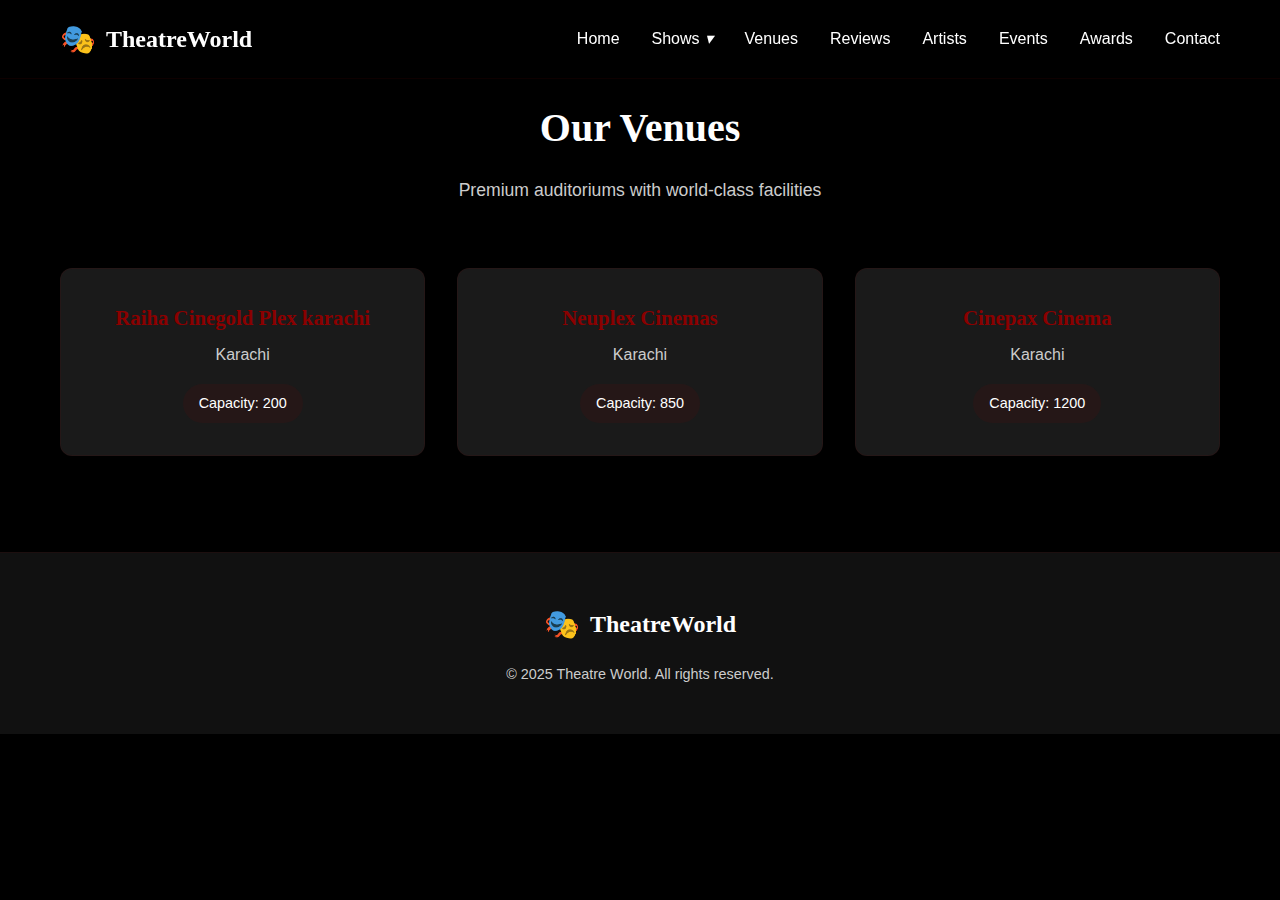
<file: auditorium.html>
<!DOCTYPE html>
<html lang="en">
<head>
    <meta charset="UTF-8">
    <meta name="viewport" content="width=device-width, initial-scale=1.0">
    <title>Document</title>

    <link rel="stylesheet" href="style.css">
</head>
<body>
  <nav class="navbar">
    <div class="nav-container">
      <div class="nav-logo">
        <span class="logo-icon">🎭</span>
        <span class="logo-text">TheatreWorld</span>
      </div>

      <ul class="nav-menu">
        <li><a href="index.html" class="nav-link">Home</a></li>
        <li class="nav-dropdown">
          <a href="#" class="nav-link">Shows <i class="arrow">▾</i></a>
          <div class="dropdown-menu">
            <a href="urdu.html">Urdu Theatre</a>
            <a href="hindi.html">Hindi Theatre</a>
            <a href="english.html">English Theatre</a>
          </div>
        </li>
        <li><a href="auditorium.html" class="nav-link">Venues</a></li>
        <li><a href="theaterspeak.html" class="nav-link">Reviews</a></li>
        <li><a href="artist-gallery.html" class="nav-link">Artists</a></li>
        <li><a href="upcoming-events.html" class="nav-link">Events</a></li>
        <li><a href="award.html" class="nav-link">Awards</a></li>
        <li><a href="feedback.html" class="nav-link">Contact</a></li>
      </ul>

      <div class="hamburger">
        <span></span>
        <span></span>
        <span></span>
      </div>
    </div>
  </nav>
          <!-- Auditoriums Section -->
    <section id="auditoriums" class="auditoriums">
      <div class="container">
          <div class="section-header">
              <h2>Our Venues</h2>
              <p>Premium auditoriums with world-class facilities</p>
          </div>
          <div class="venues-grid">
              <div class="venue-card">
                  <h3>Raiha Cinegold Plex karachi</h3>
                  <p>Karachi</p>
                  <span class="venue-capacity">Capacity: 200</span>
              </div>
              <div class="venue-card">
                  <h3>Neuplex Cinemas</h3>
                  <p>Karachi</p>
                  <span class="venue-capacity">Capacity: 850</span>
              </div>
              <div class="venue-card">
                  <h3>Cinepax Cinema</h3>
                  <p>Karachi</p>
                  <span class="venue-capacity">Capacity: 1200</span>
              </div>
          </div>
      </div>
  </section>
  <footer class="footer">
    <div class="container">
      <div class="footer-content">
        <div class="footer-brand">
          <span class="logo-icon">🎭</span>
          <span class="logo-text">TheatreWorld</span>
        </div>
        <p>&copy; 2025 Theatre World. All rights reserved.</p>
      </div>
    </div>
  </footer>  
  <script src="script.js"></script>
</body>
</html>
</file>
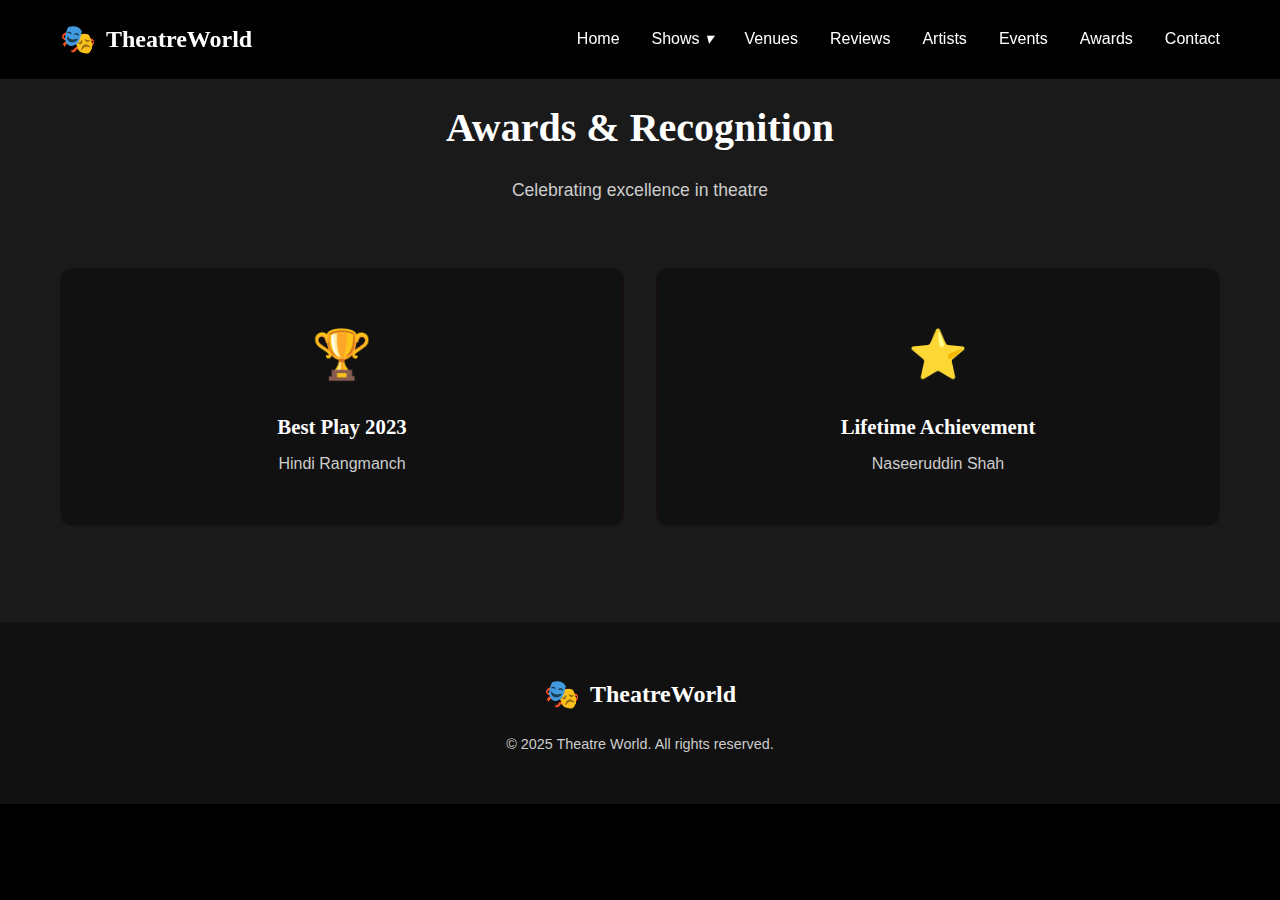
<file: award.html>
<!DOCTYPE html>
<html lang="en">
<head>
    <meta charset="UTF-8">
    <meta name="viewport" content="width=device-width, initial-scale=1.0">
    <title>Document</title>
    <link rel="stylesheet" href="style.css">
</head>
<body>

   <nav class="navbar">
    <div class="nav-container">
      <div class="nav-logo">
        <span class="logo-icon">🎭</span>
        <span class="logo-text">TheatreWorld</span>
      </div>

      <ul class="nav-menu">
        <li><a href="index.html" class="nav-link">Home</a></li>
        <li class="nav-dropdown">
          <a href="#" class="nav-link">Shows <i class="arrow">▾</i></a>
          <div class="dropdown-menu">
            <a href="urdu.html">Urdu Theatre</a>
            <a href="hindi.html">Hindi Theatre</a>
            <a href="english.html">English Theatre</a>
          </div>
        </li>
        <li><a href="auditorium.html" class="nav-link">Venues</a></li>
        <li><a href="theaterspeak.html" class="nav-link">Reviews</a></li>
        <li><a href="artist-gallery.html" class="nav-link">Artists</a></li>
        <li><a href="upcoming-events.html" class="nav-link">Events</a></li>
        <li><a href="award.html" class="nav-link">Awards</a></li>
        <li><a href="feedback.html" class="nav-link">Contact</a></li>
      </ul>

      <div class="hamburger">
        <span></span>
        <span></span>
        <span></span>
      </div>
    </div>
  </nav>




  


    <section id="awards" class="awards">
        <div class="container">
          <div class="section-header">
            <h2>Awards & Recognition</h2>
            <p>Celebrating excellence in theatre</p>
          </div>
          <div class="awards-grid">
            <div class="award-item">
              <div class="award-icon">🏆</div>
              <h3>Best Play 2023</h3>
              <p>Hindi Rangmanch</p>
            </div>
            <div class="award-item">
              <div class="award-icon">⭐</div>
              <h3>Lifetime Achievement</h3>
              <p>Naseeruddin Shah</p>
            </div>
          </div>
        </div>
      </section>
      <footer class="footer">
        <div class="container">
          <div class="footer-content">
            <div class="footer-brand">
              <span class="logo-icon">🎭</span>
              <span class="logo-text">TheatreWorld</span>
            </div>
            <p>&copy; 2025 Theatre World. All rights reserved.</p>
          </div>
        </div>
      </footer>  
      <script src="script.js"></script>
</body>
</html>
</file>
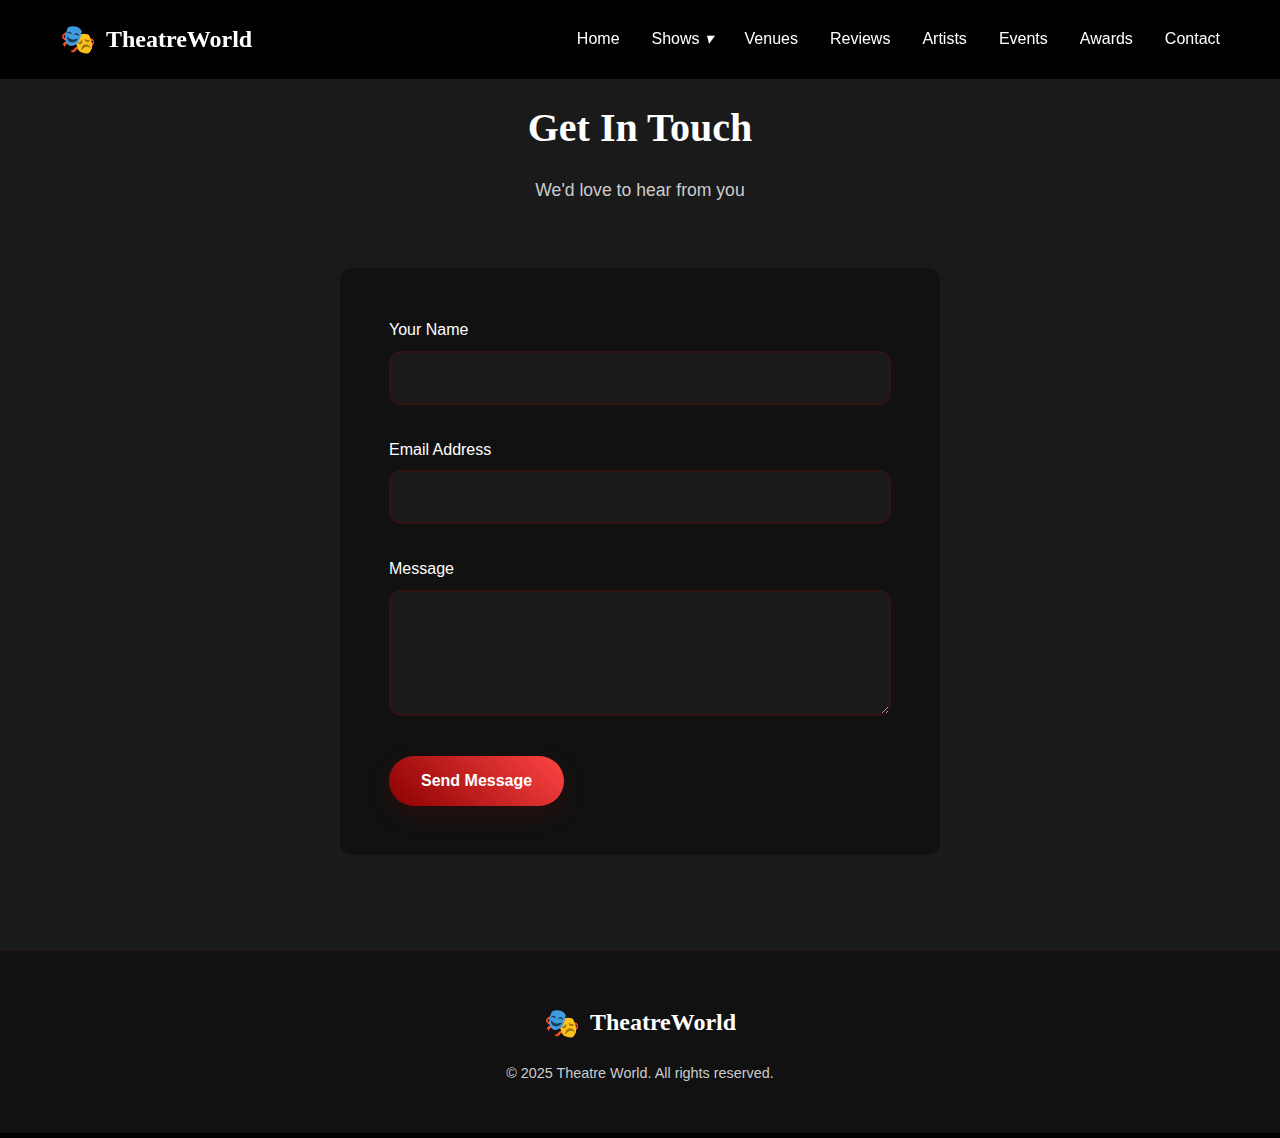
<file: feedback.html>
<!DOCTYPE html>
<html lang="en">
<head>
    <meta charset="UTF-8">
    <meta name="viewport" content="width=device-width, initial-scale=1.0">
    <title>Document</title>
    <link rel="stylesheet" href="style.css">
</head>
<body>

   <nav class="navbar">
    <div class="nav-container">
      <div class="nav-logo">
        <span class="logo-icon">🎭</span>
        <span class="logo-text">TheatreWorld</span>
      </div>

      <ul class="nav-menu">
        <li><a href="index.html" class="nav-link">Home</a></li>
        <li class="nav-dropdown">
          <a href="#" class="nav-link">Shows <i class="arrow">▾</i></a>
          <div class="dropdown-menu">
            <a href="urdu.html">Urdu Theatre</a>
            <a href="hindi.html">Hindi Theatre</a>
            <a href="english.html">English Theatre</a>
          </div>
        </li>
        <li><a href="auditorium.html" class="nav-link">Venues</a></li>
        <li><a href="theaterspeak.html" class="nav-link">Reviews</a></li>
        <li><a href="artist-gallery.html" class="nav-link">Artists</a></li>
        <li><a href="upcoming-events.html" class="nav-link">Events</a></li>
        <li><a href="award.html" class="nav-link">Awards</a></li>
        <li><a href="feedback.html" class="nav-link">Contact</a></li>
      </ul>

      <div class="hamburger">
        <span></span>
        <span></span>
        <span></span>
      </div>
    </div>
  </nav>



    <section id="feedback" class="contact">
        <div class="container">
          <div class="section-header">
            <h2>Get In Touch</h2>
            <p>We'd love to hear from you</p>
          </div>
          <div class="contact-content">
            <div class="contact-form">
              <form class="form">
                <div class="form-group">
                  <label for="name">Your Name</label>
                  <input type="text" id="name" name="name" required>
                </div>
                <div class="form-group">
                  <label for="email">Email Address</label>
                  <input type="email" id="email" name="email" required>
                </div>
                <div class="form-group">
                  <label for="message">Message</label>
                  <textarea id="message" name="message" rows="5" required></textarea>
                </div>
                <button type="submit" class="btn btn-primary">Send Message</button>
              </form>
            </div>
          </div>
        </div>
      </section>
      <footer class="footer">
        <div class="container">
          <div class="footer-content">
            <div class="footer-brand">
              <span class="logo-icon">🎭</span>
              <span class="logo-text">TheatreWorld</span>
            </div>
            <p>&copy; 2025 Theatre World. All rights reserved.</p>
          </div>
        </div>
      </footer>  
    <script src="script.js"></script>
</body>
</html>
</file>
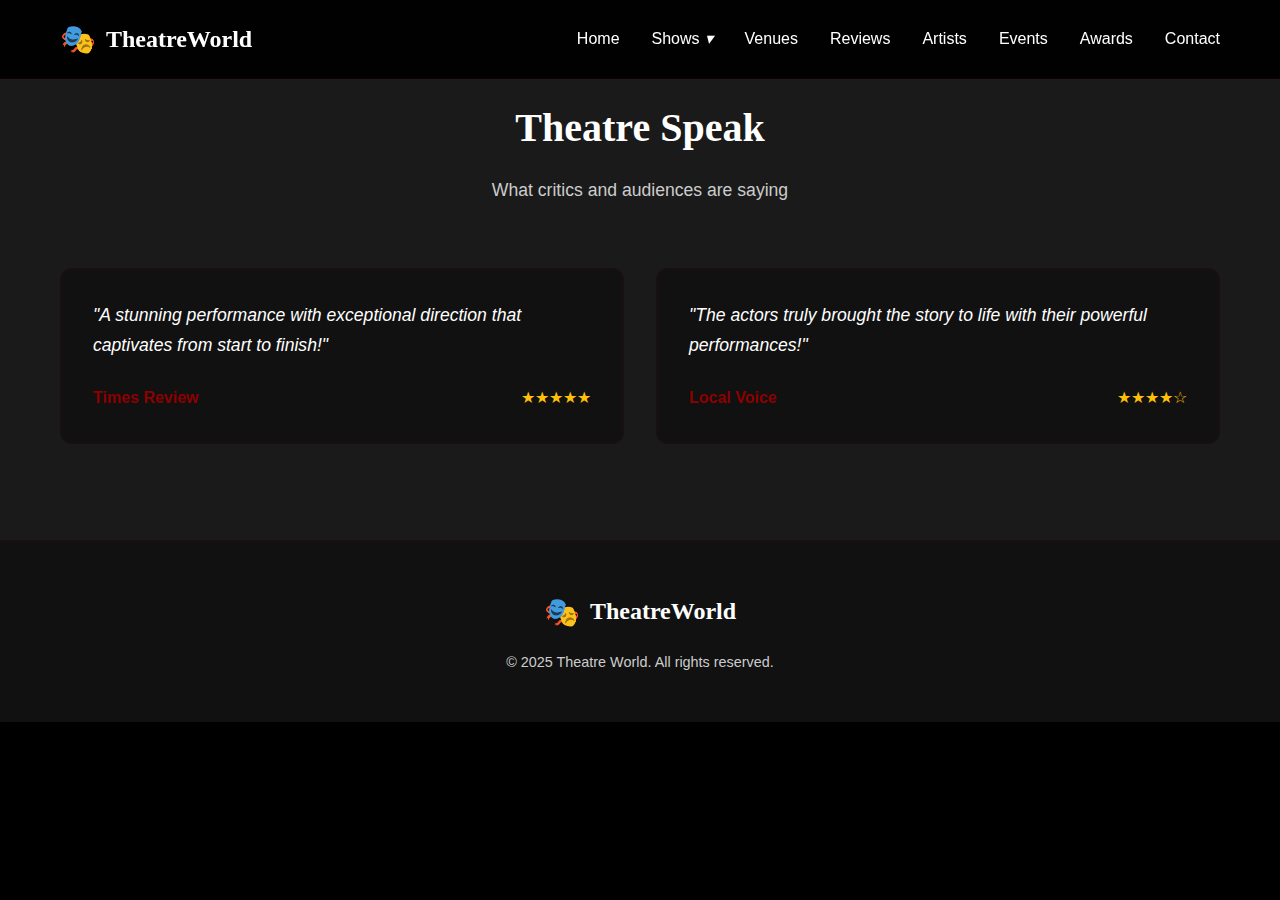
<file: threaterspeak.html>
<!DOCTYPE html>
<html lang="en">
<head>
    <meta charset="UTF-8">
    <meta name="viewport" content="width=device-width, initial-scale=1.0">
    <title>Document</title>
    <link rel="stylesheet" href="style.css">
</head>
<body>

   <nav class="navbar">
    <div class="nav-container">
      <div class="nav-logo">
        <span class="logo-icon">🎭</span>
        <span class="logo-text">TheatreWorld</span>
      </div>

      <ul class="nav-menu">
        <li><a href="index.html" class="nav-link">Home</a></li>
        <li class="nav-dropdown">
          <a href="#" class="nav-link">Shows <i class="arrow">▾</i></a>
          <div class="dropdown-menu">
            <a href="urdu.html">Urdu Theatre</a>
            <a href="hindi.html">Hindi Theatre</a>
            <a href="english.html">English Theatre</a>
          </div>
        </li>
        <li><a href="auditorium.html" class="nav-link">Venues</a></li>
        <li><a href="theaterspeak.html" class="nav-link">Reviews</a></li>
        <li><a href="artist-gallery.html" class="nav-link">Artists</a></li>
        <li><a href="upcoming-events.html" class="nav-link">Events</a></li>
        <li><a href="award.html" class="nav-link">Awards</a></li>
        <li><a href="feedback.html" class="nav-link">Contact</a></li>
      </ul>

      <div class="hamburger">
        <span></span>
        <span></span>
        <span></span>
      </div>
    </div>
  </nav>
      <!-- Theatre Reviews -->
  <section id="theatre-speak" class="reviews">
    <div class="container">
      <div class="section-header">
        <h2>Theatre Speak</h2>
        <p>What critics and audiences are saying</p>
      </div>
      <div class="reviews-grid">
        <div class="review-card">
          <div class="review-content">
            <p>"A stunning performance with exceptional direction that captivates from start to finish!"</p>
          </div>
          <div class="review-author">
            <span class="author-name">Times Review</span>
            <span class="review-rating">★★★★★</span>
          </div>
        </div>
        <div class="review-card">
          <div class="review-content">
            <p>"The actors truly brought the story to life with their powerful performances!"</p>
          </div>
          <div class="review-author">
            <span class="author-name">Local Voice</span>
            <span class="review-rating">★★★★☆</span>
          </div>
        </div>
      </div>
    </div>
  </section>
  <footer class="footer">
    <div class="container">
      <div class="footer-content">
        <div class="footer-brand">
          <span class="logo-icon">🎭</span>
          <span class="logo-text">TheatreWorld</span>
        </div>
        <p>&copy; 2025 Theatre World. All rights reserved.</p>
      </div>
    </div>
  </footer> 
  <script src="script.js"></script> 
</body>
</html>
</file>
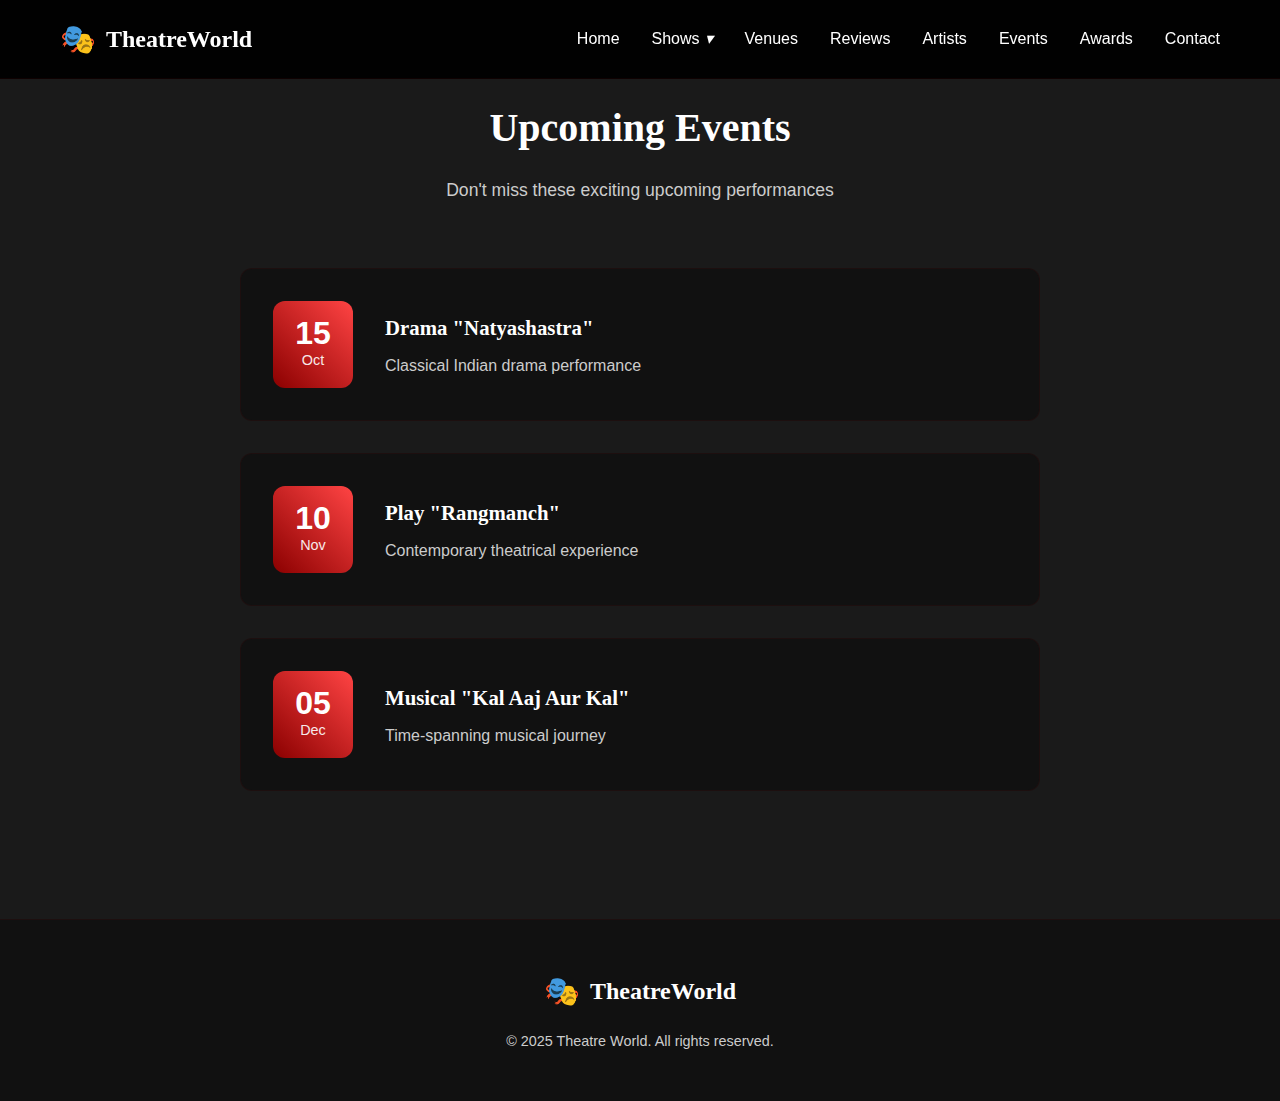
<file: upcoming-events.html>
<!DOCTYPE html>
<html lang="en">
<head>
    <meta charset="UTF-8">
    <meta name="viewport" content="width=device-width, initial-scale=1.0">
    <title>Document</title>
    <link rel="stylesheet" href="style.css">
</head>
<body>

  <nav class="navbar">
    <div class="nav-container">
      <div class="nav-logo">
        <span class="logo-icon">🎭</span>
        <span class="logo-text">TheatreWorld</span>
      </div>

      <ul class="nav-menu">
        <li><a href="index.html" class="nav-link">Home</a></li>
        <li class="nav-dropdown">
          <a href="#" class="nav-link">Shows <i class="arrow">▾</i></a>
          <div class="dropdown-menu">
            <a href="urdu.html">Urdu Theatre</a>
            <a href="hindi.html">Hindi Theatre</a>
            <a href="english.html">English Theatre</a>
          </div>
        </li>
        <li><a href="auditorium.html" class="nav-link">Venues</a></li>
        <li><a href="theaterspeak.html" class="nav-link">Reviews</a></li>
        <li><a href="artist-gallery.html" class="nav-link">Artists</a></li>
        <li><a href="upcoming-eve nts.html" class="nav-link">Events</a></li>
        <li><a href="award.html" class="nav-link">Awards</a></li>
        <li><a href="feedback.html" class="nav-link">Contact</a></li>
      </ul>

      <div class="hamburger">
        <span></span>
        <span></span>
        <span></span>
      </div>
    </div>
  </nav>


    <section id="upcoming-events" class="upcoming-events">
        <div class="container">
          <div class="section-header">
            <h2>Upcoming Events</h2>
            <p>Don't miss these exciting upcoming performances</p>
          </div>
          <div class="events-timeline">
            <div class="event-item">
              <div class="event-date">
                <span class="day">15</span>
                <span class="month">Oct</span>
              </div>
              <div class="event-details">
                <h3>Drama "Natyashastra"</h3>
                <p>Classical Indian drama performance</p>
              </div>
            </div>
            <div class="event-item">
              <div class="event-date">
                <span class="day">10</span>
                <span class="month">Nov</span>
              </div>
              <div class="event-details">
                <h3>Play "Rangmanch"</h3>
                <p>Contemporary theatrical experience</p>
              </div>
            </div>
            <div class="event-item">
              <div class="event-date">
                <span class="day">05</span>
                <span class="month">Dec</span>
              </div>
              <div class="event-details">
                <h3>Musical "Kal Aaj Aur Kal"</h3>
                <p>Time-spanning musical journey</p>
              </div>
            </div>
          </div>
        </div>
      </section>
      <footer class="footer">
        <div class="container">
          <div class="footer-content">
            <div class="footer-brand">
              <span class="logo-icon">🎭</span>
              <span class="logo-text">TheatreWorld</span>
            </div>
            <p>&copy; 2025 Theatre World. All rights reserved.</p>
          </div>
        </div>
      </footer>  
  <script src="script.js"></script>
</body>
</html>
</file>
<file: style.css>
:root {
    --primary-color: #8b0000;
    --secondary-color: #000000;
    --accent-color: #ff4444;
    --text-light: #ffffff;
    --text-dark: #333333;
    --text-muted: #cccccc;
    --bg-dark: #1a1a1a;
    --bg-darker: #111111;
    --gradient-primary: linear-gradient(135deg, #000000 0%, #8b0000 100%);
    --gradient-secondary: linear-gradient(45deg, #8b0000 0%, #ff4444 100%);
    --shadow-light: 0 4px 6px rgba(0, 0, 0, 0.1);
    --shadow-medium: 0 8px 25px rgba(139, 0, 0, 0.2);
    --shadow-heavy: 0 15px 35px rgba(139, 0, 0, 0.3);
    --border-radius: 12px;
    --transition: all 0.3s cubic-bezier(0.4, 0, 0.2, 1);
}

* {
    margin: 0;
    padding: 0;
    box-sizing: border-box;
}

html {
    scroll-behavior: smooth;
}

body {
    font-family: 'Inter', sans-serif;
    background: var(--secondary-color);
    color: var(--text-light);
    line-height: 1.6;
    overflow-x: hidden;
}

.container {
    max-width: 1200px;
    margin: 0 auto;
    padding: 0 20px;
}

/* Navigation */
.navbar {
    position: fixed;
    top: 0;
    width: 100%;
    background: rgba(0, 0, 0, 0.95);
    backdrop-filter: blur(10px);
    z-index: 1000;
    transition: var(--transition);
    border-bottom: 1px solid rgba(139, 0, 0, 0.1);
}

.nav-container {
    max-width: 1200px;
    margin: 0 auto;
    padding: 1rem 20px;
    display: flex;
    justify-content: space-between;
    align-items: center;
}

.nav-logo {
    display: flex;
    align-items: center;
    gap: 10px;
    font-family: 'Playfair Display', serif;
    font-size: 1.5rem;
    font-weight: 700;
    color: var(--text-light);
}

.logo-icon {
    font-size: 1.8rem;
    color: var(--primary-color);
}

.nav-menu {
    display: flex;
    list-style: none;
    gap: 2rem;
    align-items: center;
}

.nav-link {
    color: var(--text-light);
    text-decoration: none;
    font-weight: 500;
    transition: var(--transition);
    position: relative;
    display: flex;
    align-items: center;
    gap: 5px;
}

.nav-link:hover {
    color: var(--primary-color);
}

.nav-link::after {
    content: '';
    position: absolute;
    bottom: -5px;
    left: 0;
    width: 0;
    height: 2px;
    background: var(--gradient-secondary);
    transition: var(--transition);
}

.nav-link:hover::after {
    width: 100%;
}

.nav-dropdown {
    position: relative;
}

.dropdown-menu {
    position: absolute;
    top: 100%;
    left: 0;
    background: var(--bg-darker);
    min-width: 180px;
    padding: 1rem 0;
    border-radius: var(--border-radius);
    box-shadow: var(--shadow-heavy);
    opacity: 0;
    visibility: hidden;
    transform: translateY(10px);
    transition: var(--transition);
    border: 1px solid rgba(139, 0, 0, 0.2);
}

.nav-dropdown:hover .dropdown-menu {
    opacity: 1;
    visibility: visible;
    transform: translateY(0);
}

.dropdown-menu a {
    display: block;
    padding: 0.5rem 1.5rem;
    color: var(--text-light);
    text-decoration: none;
    transition: var(--transition);
}

.dropdown-menu a:hover {
    background: rgba(139, 0, 0, 0.1);
    color: var(--primary-color);
}
.dropdown-menu.show {
    opacity: 1;
    visibility: visible;
    transform: translateY(0);
}
.hamburger {
    display: none;
    flex-direction: column;
    cursor: pointer;
    gap: 4px;
}

.hamburger span {
    width: 25px;
    height: 3px;
    background: var(--text-light);
    transition: var(--transition);
    border-radius: 2px;
}

/* Hero Section */
.hero {
    height: 100vh;
    background: var(--gradient-primary);
    position: relative;
    display: flex;
    align-items: center;
    justify-content: center;
    text-align: center;
    overflow: hidden;
}

.hero::before {
    content: '';
    position: absolute;
    top: 0;
    left: 0;
    right: 0;
    bottom: 0;
    background: url('data:image/svg+xml,<svg xmlns="http://www.w3.org/2000/svg" viewBox="0 0 100 100"><defs><pattern id="grain" width="100" height="100" patternUnits="userSpaceOnUse"><circle cx="25" cy="25" r="1" fill="%23ffffff" opacity="0.03"/><circle cx="75" cy="75" r="1" fill="%23ffffff" opacity="0.03"/><circle cx="50" cy="50" r="0.5" fill="%23ffffff" opacity="0.02"/></pattern></defs><rect width="100%" height="100%" fill="url(%23grain)"/></svg>');
    animation: grain 8s steps(10) infinite;
}

@keyframes grain {
    0%, 100% { transform: translate(0, 0); }
    10% { transform: translate(-5%, -5%); }
    20% { transform: translate(-10%, 5%); }
    30% { transform: translate(5%, -10%); }
    40% { transform: translate(-5%, 15%); }
    50% { transform: translate(-10%, 5%); }
    60% { transform: translate(15%, 0%); }
    70% { transform: translate(0%, 10%); }
    80% { transform: translate(-15%, 0%); }
    90% { transform: translate(10%, 5%); }
}

.hero-content {
    position: relative;
    z-index: 2;
    max-width: 800px;
    padding: 0 20px;
}

.hero-title {
    font-family: 'Playfair Display', serif;
    font-size: 4rem;
    font-weight: 700;
    margin-bottom: 1.5rem;
    line-height: 1.2;
    animation: fadeInUp 1s ease-out;
}

.hero-subtitle {
    font-size: 1.3rem;
    margin-bottom: 2.5rem;
    opacity: 0.9;
    animation: fadeInUp 1s ease-out 0.3s both;
}

.hero-buttons {
    display: flex;
    gap: 1rem;
    justify-content: center;
    flex-wrap: wrap;
    animation: fadeInUp 1s ease-out 0.6s both;
}

.hero-scroll {
    position: absolute;
    bottom: 2rem;
    left: 50%;
    transform: translateX(-50%);
    text-align: center;
    opacity: 0.7;
    animation: bounce 2s infinite;
}

.scroll-arrow {
    width: 2px;
    height: 30px;
    background: var(--text-light);
    margin: 10px auto;
    position: relative;
}

.scroll-arrow::after {
    content: '';
    position: absolute;
    bottom: 0;
    left: -3px;
    width: 0;
    height: 0;
    border-left: 4px solid transparent;
    border-right: 4px solid transparent;
    border-top: 8px solid var(--text-light);
}

@keyframes bounce {
    0%, 20%, 50%, 80%, 100% { transform: translateY(0); }
    40% { transform: translateY(-10px); }
    60% { transform: translateY(-5px); }
}

@keyframes fadeInUp {
    from {
        opacity: 0;
        transform: translateY(50px);
    }
    to {
        opacity: 1;
        transform: translateY(0);
    }
}

/* Buttons */
.btn {
    display: inline-block;
    padding: 1rem 2rem;
    border-radius: 50px;
    text-decoration: none;
    font-weight: 600;
    text-align: center;
    transition: var(--transition);
    cursor: pointer;
    border: none;
    font-size: 1rem;
    position: relative;
    overflow: hidden;
}

.btn-primary {
    background: var(--gradient-secondary);
    color: var(--text-light);
    box-shadow: var(--shadow-medium);
}

.btn-primary:hover {
    transform: translateY(-2px);
    box-shadow: var(--shadow-heavy);
}

.btn-secondary {
    background: transparent;
    color: var(--text-light);
    border: 2px solid var(--primary-color);
}

.btn-secondary:hover {
    background: var(--primary-color);
    color: var(--text-light);
}

.btn-small {
    padding: 0.7rem 1.5rem;
    font-size: 0.9rem;
}

/* Section Styles */
.section-header {
    text-align: center;
    margin-bottom: 4rem;
}

.section-header h2 {
    font-family: 'Playfair Display', serif;
    font-size: 2.5rem;
    font-weight: 600;
    margin-bottom: 1rem;
    color: var(--text-light);
}

.section-header p {
    font-size: 1.1rem;
    color: var(--text-muted);
    max-width: 600px;
    margin: 0 auto;
}

/* Featured Shows */
.featured-shows {
    padding: 6rem 0;
    background: var(--bg-dark);
}

.shows-slider {
    position: relative;
    max-width: 1000px;
    margin: 0 auto;
    overflow: hidden;
    border-radius: var(--border-radius);
}

.slider-wrapper {
    display: flex;
    transition: transform 0.5s ease-in-out;
}

.slide {
    min-width: 100%;
    padding: 0 20px;
}

.show-card {
    background: var(--bg-darker);
    border-radius: var(--border-radius);
    overflow: hidden;
    box-shadow: var(--shadow-medium);
    transition: var(--transition);
    border: 1px solid rgba(139, 0, 0, 0.1);
}

.show-card:hover {
    transform: translateY(-10px);
    box-shadow: var(--shadow-heavy);
}

.card-image {
    position: relative;
    height: 300px;
    overflow: hidden;
}

.card-image img {
    width: 100%;
    height: 100%;
    object-fit: cover;
    transition: var(--transition);
}

.show-card:hover .card-image img {
    transform: scale(1.1);
}

.card-overlay {
    position: absolute;
    top: 1rem;
    left: 1rem;
}

.category {
    background: var(--gradient-secondary);
    color: var(--text-light);
    padding: 0.5rem 1rem;
    border-radius: 20px;
    font-size: 0.8rem;
    font-weight: 600;
}

.card-content {
    padding: 2rem;
}






body {
    margin: 0;
    padding: 20px;
    font-family: Arial, sans-serif;
    background-color: #f2f2f2;
  }
  
  
  
  /* General body theme */
  body {
    margin: 0;
    padding: 0;
    background-color: #000; /* black background */
    color: white;
    font-family: 'Segoe UI', Tahoma, Geneva, Verdana, sans-serif;
  }
  
  /* Horizontal scrolling container */
  .card-container {
    display: flex;
    gap: 20px;
    overflow-x: auto;
    padding: 20px;
    scroll-snap-type: x mandatory; /* smooth scroll snapping */
    scrollbar-width: thin;
    scrollbar-color: maroon #111;
  }
  
  .card-container::-webkit-scrollbar {
    height: 8px;
  }
  
  .card-container::-webkit-scrollbar-thumb {
    background: maroon;
    border-radius: 10px;
  }
  
  .card-container::-webkit-scrollbar-track {
    background: #111;
  }
  
  /* Card design */
  .card {
    flex: 0 0 auto; /* prevent shrinking */
    width: 300px;
    background-color: #111; /* dark background */
    color: white;
    border: 1px solid maroon;
    border-radius: 8px;
    padding: 15px;
    scroll-snap-align: start;
    box-shadow: 0 0 10px rgba(128, 0, 0, 0.3); /* maroon glow */
    transition: transform 0.2s ease;
  }
  
  .card:hover {
    transform: scale(1.03);
  }
  
  /* Image styling */
  .card img {
    width: 100%;
    height: 200px;
    object-fit: cover;
    border-radius: 5px;
  }
  
  /* Button design */
  .card .btn {
    background-color: maroon;
    color: white;
    padding: 10px 15px;
    text-decoration: none;
    border: none;
    border-radius: 4px;
    display: inline-block;
    margin-top: 10px;
    transition: background-color 0.3s;
  }
  
  .card .btn:hover {
    background-color: #800000;
  }
  

.card-content h3 {
    font-family: 'Playfair Display', serif;
    font-size: 1.5rem;
    margin-bottom: 1rem;
    color: var(--text-light);
}

.card-content p {
    color: var(--text-muted);
    margin-bottom: 1.5rem;
    line-height: 1.6;
}

.card-footer {
    display: flex;
    justify-content: space-between;
    align-items: center;
}

.rating {
    color: #ffc107;
    font-size: 1.1rem;
}

.slider-btn {
    position: absolute;
    top: 50%;
    transform: translateY(-50%);
    background: rgba(139, 0, 0, 0.9);
    color: var(--text-light);
    border: none;
    width: 50px;
    height: 50px;
    border-radius: 50%;
    font-size: 1.2rem;
    cursor: pointer;
    transition: var(--transition);
    z-index: 10;
}

.slider-btn:hover {
    background: var(--primary-color);
    transform: translateY(-50%) scale(1.1);
}

.prev-btn {
    left: -25px;
}

.next-btn {
    right: -25px;
}

.slider-indicators {
    display: flex;
    justify-content: center;
    gap: 0.5rem;
    margin-top: 2rem;
}

.indicator {
    width: 12px;
    height: 12px;
    border-radius: 50%;
    background: rgba(139, 0, 0, 0.3);
    cursor: pointer;
    transition: var(--transition);
}

.indicator.active,
.indicator:hover {
    background: var(--primary-color);
    transform: scale(1.2);
}

/* Auditoriums */
.auditoriums {
    padding: 6rem 0;
    background: var(--secondary-color);
}

.venues-grid {
    display: grid;
    grid-template-columns: repeat(auto-fit, minmax(300px, 1fr));
    gap: 2rem;
    margin-top: 2rem;
}

.venue-card {
    background: var(--bg-dark);
    padding: 2rem;
    border-radius: var(--border-radius);
    text-align: center;
    border: 1px solid rgba(139, 0, 0, 0.1);
    transition: var(--transition);
}

.venue-card:hover {
    transform: translateY(-5px);
    border-color: var(--primary-color);
    box-shadow: var(--shadow-medium);
}

.venue-card h3 {
    font-family: 'Playfair Display', serif;
    font-size: 1.3rem;
    margin-bottom: 0.5rem;
    color: var(--primary-color);
}

.venue-card p {
    color: var(--text-muted);
    margin-bottom: 1rem;
}

.venue-capacity {
    background: rgba(139, 0, 0, 0.1);
    color: var(--text-light);
    padding: 0.5rem 1rem;
    border-radius: 20px;
    font-size: 0.9rem;
    display: inline-block;
}

/* Reviews */
.reviews {
    padding: 6rem 0;
    background: var(--bg-dark);
}

.reviews-grid {
    display: grid;
    grid-template-columns: repeat(auto-fit, minmax(400px, 1fr));
    gap: 2rem;
}

.review-card {
    background: var(--bg-darker);
    padding: 2rem;
    border-radius: var(--border-radius);
    border: 1px solid rgba(139, 0, 0, 0.1);
    transition: var(--transition);
}

.review-card:hover {
    border-color: var(--primary-color);
    transform: translateY(-5px);
}

.review-content p {
    font-size: 1.1rem;
    line-height: 1.7;
    margin-bottom: 1.5rem;
    color: var(--text-light);
    font-style: italic;
}

.review-author {
    display: flex;
    justify-content: space-between;
    align-items: center;
}

.author-name {
    font-weight: 600;
    color: var(--primary-color);
}

.review-rating {
    color: #ffc107;
}

/* Artist Gallery */
.artist-gallery {
    padding: 6rem 0;
    background: var(--secondary-color);
}

.artists-grid {
    display: grid;
    grid-template-columns: repeat(auto-fit, minmax(250px, 1fr));
    gap: 2rem;
}

.artist-card {
    text-align: center;
    background: var(--bg-dark);
    padding: 2rem;
    border-radius: var(--border-radius);
    transition: var(--transition);
    border: 1px solid rgba(139, 0, 0, 0.1);
}

.artist-card:hover {
    transform: translateY(-10px);
    border-color: var(--primary-color);
}

.artist-card img {
    width: 150px;
    height: 150px;
    border-radius: 50%;
    margin-bottom: 1rem;
    border: 3px solid var(--primary-color);
    transition: var(--transition);
}

.artist-card:hover img {
    transform: scale(1.1);
}

.artist-card h3 {
    font-family: 'Playfair Display', serif;
    margin-bottom: 0.5rem;
    color: var(--text-light);
}

.artist-card p {
    color: var(--text-muted);
}

/* Upcoming Events */
.upcoming-events {
    padding: 6rem 0;
    background: var(--bg-dark);
}

.events-timeline {
    max-width: 800px;
    margin: 0 auto;
}

.event-item {
    display: flex;
    align-items: center;
    gap: 2rem;
    padding: 2rem;
    background: var(--bg-darker);
    margin-bottom: 2rem;
    border-radius: var(--border-radius);
    border: 1px solid rgba(139, 0, 0, 0.1);
    transition: var(--transition);
}

.event-item:hover {
    border-color: var(--primary-color);
    transform: translateX(10px);
}

.event-date {
    text-align: center;
    background: var(--gradient-secondary);
    padding: 1rem;
    border-radius: var(--border-radius);
    min-width: 80px;
}

.event-date .day {
    display: block;
    font-size: 2rem;
    font-weight: 700;
    line-height: 1;
}

.event-date .month {
    display: block;
    font-size: 0.9rem;
    opacity: 0.9;
}

.event-details h3 {
    font-family: 'Playfair Display', serif;
    font-size: 1.3rem;
    margin-bottom: 0.5rem;
    color: var(--text-light);
}

.event-details p {
    color: var(--text-muted);
}

/* Venue Details */
.venue-details {
    padding: 6rem 0;
    background: var(--secondary-color);
}

.venue-info {
    text-align: center;
    max-width: 800px;
    margin: 0 auto;
}

.venue-info p {
    font-size: 1.1rem;
    margin-bottom: 3rem;
    color: var(--text-muted);
    line-height: 1.7;
}

.venue-features {
    display: flex;
    justify-content: center;
    gap: 3rem;
    flex-wrap: wrap;
}

.feature {
    display: flex;
    flex-direction: column;
    align-items: center;
    gap: 1rem;
    text-align: center;
}

.feature-icon {
    font-size: 2rem;
    color: var(--primary-color);
}

.feature span:last-child {
    font-weight: 500;
    color: var(--text-light);
}

/* Awards */
.awards {
    padding: 6rem 0;
    background: var(--bg-dark);
}

.awards-grid {
    display: grid;
    grid-template-columns: repeat(auto-fit, minmax(300px, 1fr));
    gap: 2rem;
}

.award-item {
    text-align: center;
    background: var(--bg-darker);
    padding: 3rem 2rem;
    border-radius: var(--border-radius);
    border: 1px solid rgba(139, 0, 0, 0.1);
    transition: var(--transition);
}

.award-item:hover {
    border-color: var(--primary-color);
    transform: translateY(-10px);
}

.award-icon {
    font-size: 3rem;
    margin-bottom: 1rem;
    color: var(--primary-color);
}

.award-item h3 {
    font-family: 'Playfair Display', serif;
    font-size: 1.3rem;
    margin-bottom: 0.5rem;
    color: var(--text-light);
}

.award-item p {
    color: var(--text-muted);
}

/* Magazines */
.magazines {
    padding: 6rem 0;
    background: var(--secondary-color);
}

.magazine-content {
    text-align: center;
    max-width: 600px;
    margin: 0 auto;
}

.magazine-content p {
    font-size: 1.1rem;
    color: var(--text-muted);
    margin-bottom: 2rem;
    line-height: 1.7;
}

/* Contact */
.contact {
    padding: 6rem 0;
    background: var(--bg-dark);
}

.contact-content {
    max-width: 600px;
    margin: 0 auto;
}

.form {
    background: var(--bg-darker);
    padding: 3rem;
    border-radius: var(--border-radius);
    border: 1px solid rgba(139, 0, 0, 0.1);
}

.form-group {
    margin-bottom: 2rem;
}

.form-group label {
    display: block;
    margin-bottom: 0.5rem;
    color: var(--text-light);
    font-weight: 500;
}

.form-group input,
.form-group textarea {
    width: 100%;
    padding: 1rem;
    border: 2px solid rgba(139, 0, 0, 0.2);
    border-radius: var(--border-radius);
    background: var(--bg-dark);
    color: var(--text-light);
    font-size: 1rem;
    transition: var(--transition);
}

.form-group input:focus,
.form-group textarea:focus {
    outline: none;
    border-color: var(--primary-color);
    box-shadow: 0 0 0 3px rgba(139, 0, 0, 0.1);
}

.form-group textarea {
    resize: vertical;
    min-height: 120px;
}

/* Footer */
.footer {
    background: var(--bg-darker);
    padding: 3rem 0;
    border-top: 1px solid rgba(139, 0, 0, 0.1);
}

.footer-content {
    text-align: center;
}

.footer-brand {
    display: flex;
    align-items: center;
    justify-content: center;
    gap: 10px;
    font-family: 'Playfair Display', serif;
    font-size: 1.5rem;
    font-weight: 700;
    margin-bottom: 1rem;
    color: var(--text-light);
}

.footer-brand .logo-icon {
    font-size: 1.8rem;
    color: var(--primary-color);
}

.footer p {
    color: var(--text-muted);
    font-size: 0.9rem;
}

/* Responsive Design */
@media (max-width: 968px) {
    .nav-menu {
        position: fixed;
        left: -100%;
        top: 80px;
        flex-direction: column;
        background: var(--bg-darker);
        width: 100%;
        text-align: center;
        transition: var(--transition);
        padding: 2rem 0;
        border-top: 1px solid rgba(139, 0, 0, 0.2);
    }

    .nav-menu.active {
        left: 0;
    }

    .hamburger {
        display: flex;
    }

    .hamburger.active span:nth-child(2) {
        opacity: 0;
    }

    .hamburger.active span:nth-child(1) {
        transform: translateY(7px) rotate(45deg);
    }

    .hamburger.active span:nth-child(3) {
        transform: translateY(-7px) rotate(-45deg);
    }

    .hero-title {
        font-size: 2.5rem;
    }

    .hero-buttons {
        flex-direction: column;
        align-items: center;
    }

    .slider-btn {
        display: none;
    }

    .venue-features {
        gap: 2rem;
    }

    .reviews-grid {
        grid-template-columns: 1fr;
    }
}

@media (max-width: 768px) {
    .container {
        padding: 0 15px;
    }

    .hero-title {
        font-size: 2rem;
    }

    .hero-subtitle {
        font-size: 1.1rem;
    }

    .section-header h2 {
        font-size: 2rem;
    }

    .event-item {
        flex-direction: column;
        text-align: center;
        gap: 1rem;
    }

    .venue-features {
        flex-direction: column;
        align-items: center;
        gap: 1.5rem;
    }

    .form {
        padding: 2rem;
    }
}

@media (max-width: 480px) {
    .nav-container {
        padding: 1rem 15px;
    }

    .hero-title {
        font-size: 1.8rem;
    }

    .btn {
        padding: 0.8rem 1.5rem;
        font-size: 0.9rem;
    }

    .slide {
        padding: 0 10px;
    }

    .card-content {
        padding: 1.5rem;
    }
}
/* 📱 Mobile fix */
@media (max-width: 768px) {
    .nav-menu {
        flex-direction: column;
        align-items: flex-start;
        gap: 1rem;
    }

    .dropdown-menu {
        position: relative;  
        top: 0;
        left: 0;
        background: var(--bg-darker);
        box-shadow: none;
        border-radius: 0;
        border: none;
        padding: 0.5rem 0;

        opacity: 0;
        visibility: hidden;
        max-height: 0;      
        overflow: hidden;
        transform: none;
        transition: max-height 0.3s ease, opacity 0.3s ease;
    }

    .dropdown-menu.show {
        opacity: 1;
        visibility: visible;
        max-height: 500px;   
    }
}
</file>
